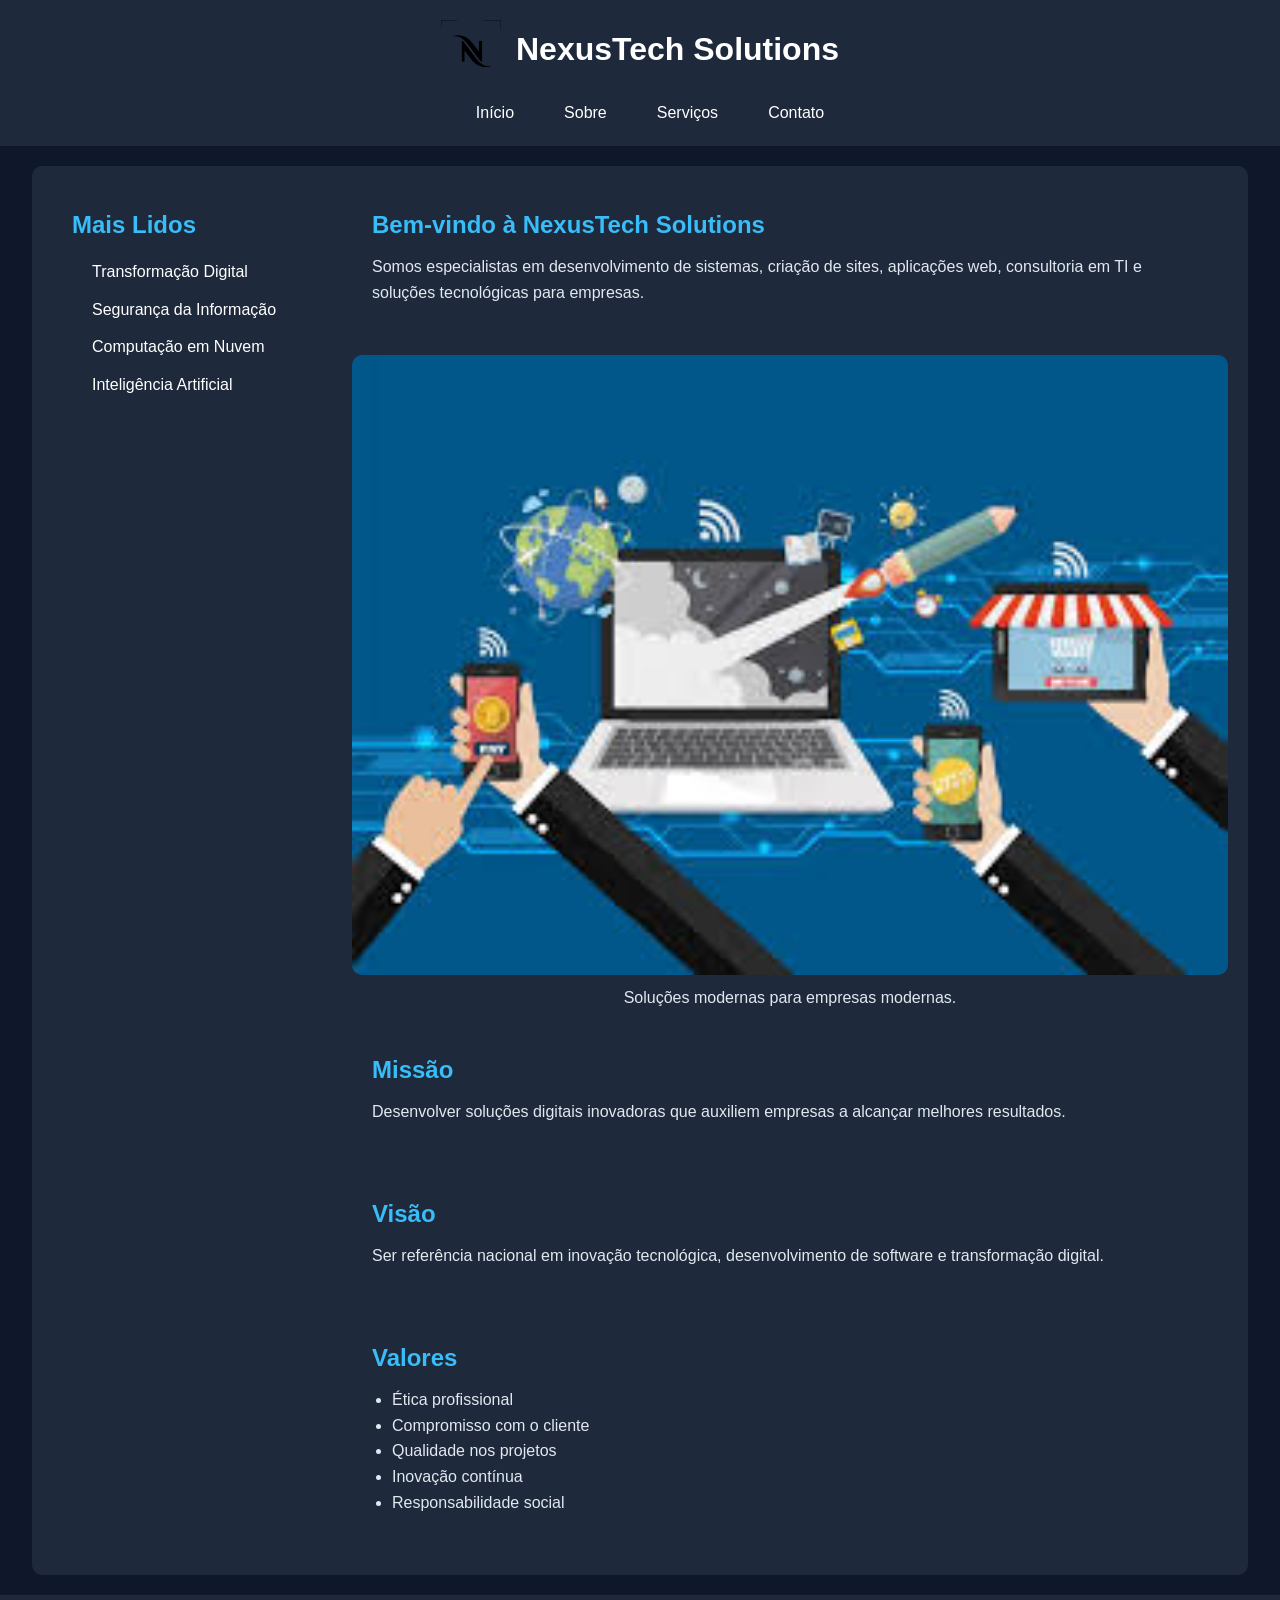
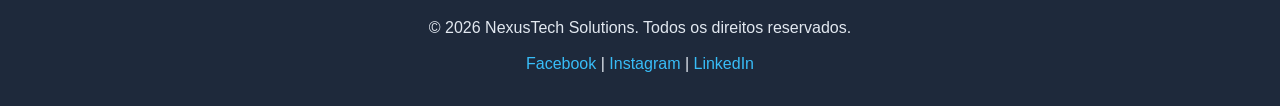
<file: index.html>
<!DOCTYPE html>
<html lang="pt-BR">

<head>
    <meta charset="UTF-8">
    <meta name="viewport" content="width=device-width, initial-scale=1.0">
    <title>NexusTech Solutions</title>

    <link rel="stylesheet" href="estilos/layout.css">
</head>

<body>

    <header>

        <h1>
            <img src="midias/logo.png"
                 alt="Logo NexusTech"
                 class="logo">

            NexusTech Solutions
        </h1>

        <nav>

            <ul>

                <li>
                    <a href="index.html">Início</a>
                </li>

                <li>
                    <a href="paginas/sobre.html">Sobre</a>
                </li>

                <li>
                    <a href="paginas/servicos.html">Serviços</a>
                </li>

                <li>
                    <a href="paginas/contato.html">Contato</a>
                </li>

            </ul>

        </nav>

    </header>

    <section class="layout">

        <aside>

            <h2>Mais Lidos</h2>

            <nav>

                <ul>

                    <li>
                        <a href="#">
                            Transformação Digital
                        </a>
                    </li>

                    <li>
                        <a href="#">
                            Segurança da Informação
                        </a>
                    </li>

                    <li>
                        <a href="#">
                            Computação em Nuvem
                        </a>
                    </li>

                    <li>
                        <a href="#">
                            Inteligência Artificial
                        </a>
                    </li>

                </ul>

            </nav>

        </aside>

        <main>

            <section>

                <h2>Bem-vindo à NexusTech Solutions</h2>

                <p>
                    Somos especialistas em desenvolvimento de sistemas,
                    criação de sites, aplicações web, consultoria em TI
                    e soluções tecnológicas para empresas.
                </p>

            </section>

            <figure>

                <img src="midias/tech.png"
                     alt="Tecnologia">

                <figcaption>
                    Soluções modernas para empresas modernas.
                </figcaption>

            </figure>

            <article>

                <h2>Missão</h2>

                <p>
                    Desenvolver soluções digitais inovadoras que auxiliem
                    empresas a alcançar melhores resultados.
                </p>

            </article>

            <article>

                <h2>Visão</h2>

                <p>
                    Ser referência nacional em inovação tecnológica,
                    desenvolvimento de software e transformação digital.
                </p>

            </article>

            <article>

                <h2>Valores</h2>

                <ul>

                    <li>Ética profissional</li>

                    <li>Compromisso com o cliente</li>

                    <li>Qualidade nos projetos</li>

                    <li>Inovação contínua</li>

                    <li>Responsabilidade social</li>

                </ul>

            </article>

        </main>

    </section>

    <footer>

        <p>
            © 2026 NexusTech Solutions.
            Todos os direitos reservados.
        </p>

        <p>

            <a href="#">
                Facebook
            </a>

            |

            <a href="#">
                Instagram
            </a>

            |

            <a href="#">
                LinkedIn
            </a>

        </p>

    </footer>

</body>

</html>
</file>
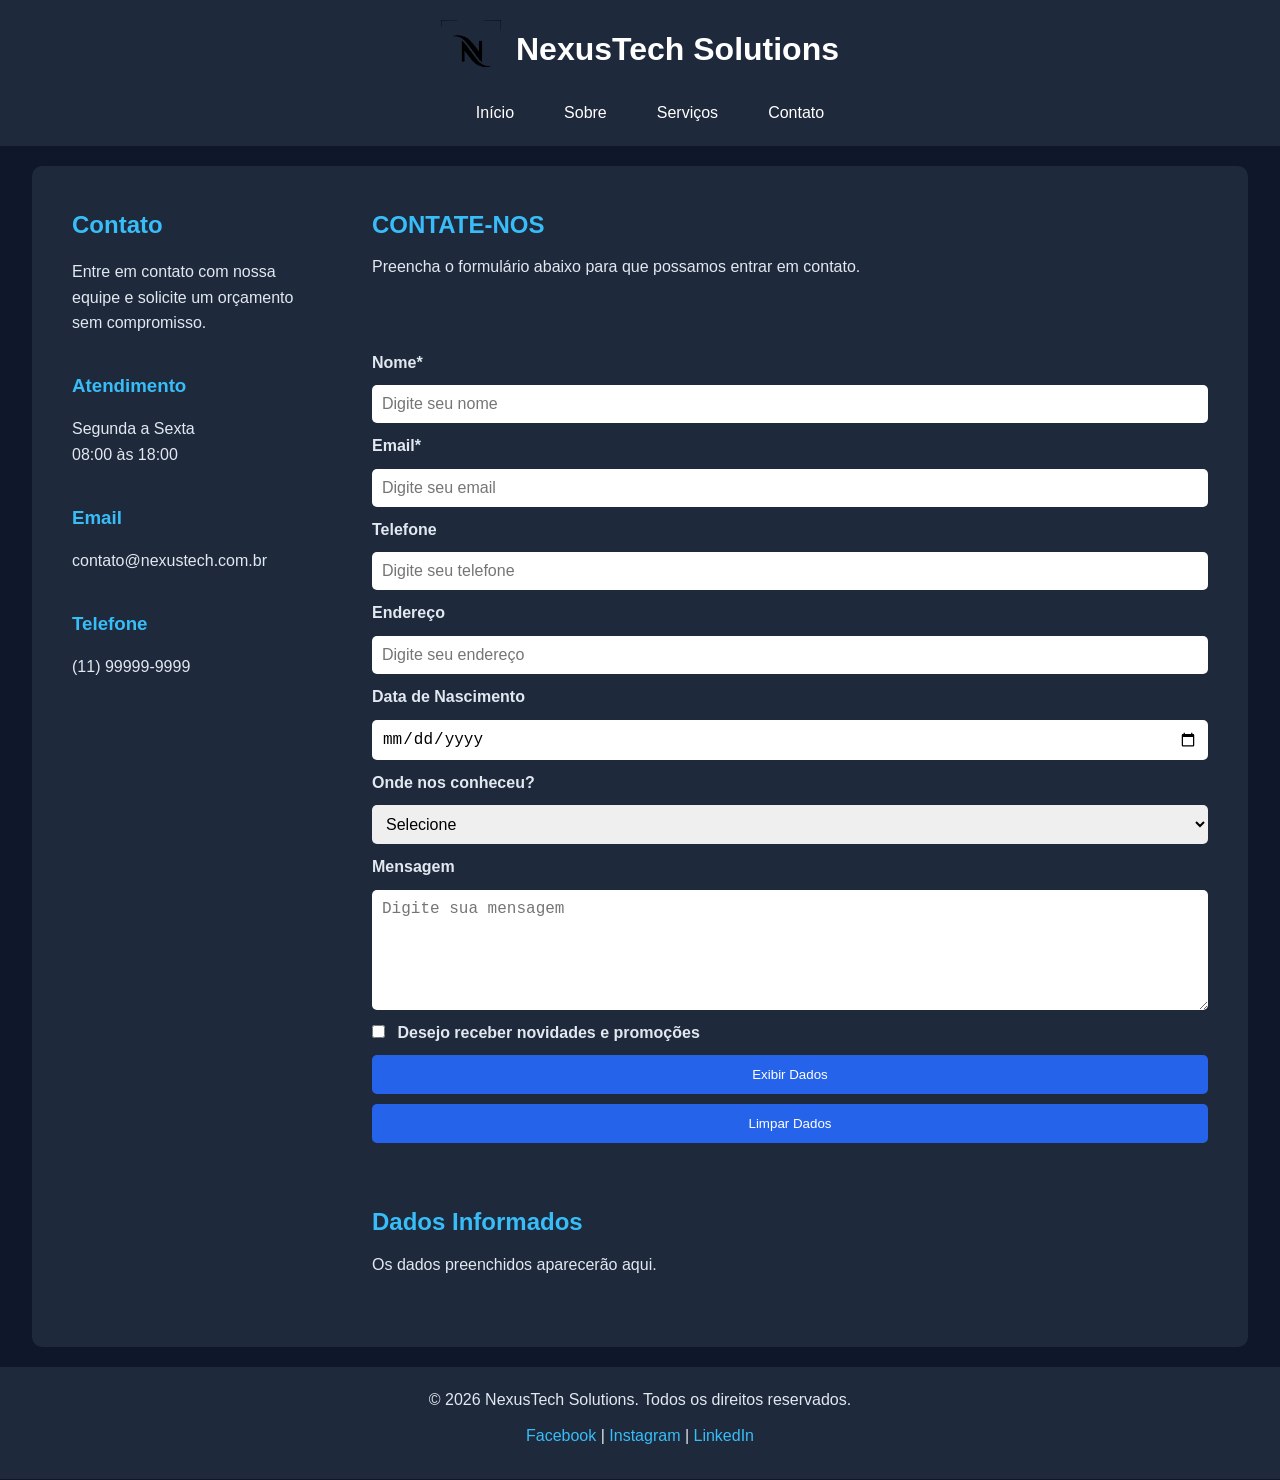
<file: paginas/contato.html>
<!DOCTYPE html>
<html lang="pt-BR">

<head>

    <meta charset="UTF-8">

    <meta name="viewport"
          content="width=device-width, initial-scale=1.0">

    <title>Contato</title>

    <link rel="stylesheet"
          href="../estilos/layout.css">

</head>

<body>

    <header>

        <h1>

            <img src="../midias/logo.png"
                 alt="Logo NexusTech"
                 class="logo">

            NexusTech Solutions

        </h1>

        <nav>

            <ul>

                <li>
                    <a href="../index.html">Início</a>
                </li>

                <li>
                    <a href="sobre.html">Sobre</a>
                </li>

                <li>
                    <a href="servicos.html">Serviços</a>
                </li>

                <li>
                    <a href="contato.html">Contato</a>
                </li>

            </ul>

        </nav>

    </header>

    <section class="layout">

        <aside>

            <h2>Contato</h2>

            <p>
                Entre em contato com nossa equipe e
                solicite um orçamento sem compromisso.
            </p>

            <br>

            <h3>Atendimento</h3>

            <p>
                Segunda a Sexta
                <br>
                08:00 às 18:00
            </p>

            <br>

            <h3>Email</h3>

            <p>
                contato@nexustech.com.br
            </p>

            <br>

            <h3>Telefone</h3>

            <p>
                (11) 99999-9999
            </p>

        </aside>

        <main>

            <section>

                <h2>CONTATE-NOS</h2>

                <p>
                    Preencha o formulário abaixo para que
                    possamos entrar em contato.
                </p>

            </section>

            <section>

                <form>

                    <label for="nome">
                        Nome*
                    </label>

                    <input
                        type="text"
                        id="nome"
                        placeholder="Digite seu nome">

                    <label for="email">
                        Email*
                    </label>

                    <input
                        type="email"
                        id="email"
                        placeholder="Digite seu email">

                    <label for="telefone">
                        Telefone
                    </label>

                    <input
                        type="tel"
                        id="telefone"
                        placeholder="Digite seu telefone">

                    <label for="endereco">
                        Endereço
                    </label>

                    <input
                        type="text"
                        id="endereco"
                        placeholder="Digite seu endereço">

                    <label for="nascimento">
                        Data de Nascimento
                    </label>

                    <input
                        type="date"
                        id="nascimento">

                    <label for="origem">
                        Onde nos conheceu?
                    </label>

                    <select id="origem">

                        <option value="">
                            Selecione
                        </option>

                        <option>
                            Google
                        </option>

                        <option>
                            Instagram
                        </option>

                        <option>
                            Facebook
                        </option>

                        <option>
                            Indicação de Amigos
                        </option>

                        <option>
                            LinkedIn
                        </option>

                    </select>

                    <label for="mensagem">
                        Mensagem
                    </label>

                    <textarea
                        id="mensagem"
                        placeholder="Digite sua mensagem"></textarea>

                    <label>

                        <input
                            type="checkbox"
                            id="novidades">

                        Desejo receber novidades e promoções

                    </label>

                    <button
                        type="button"
                        onclick="mostrarDados()">

                        Exibir Dados

                    </button>

                    <button
                        type="button"
                        onclick="limparDados()">

                        Limpar Dados

                    </button>

                </form>

            </section>

            <section id="saida">

                <h2>Dados Informados</h2>

                <p>
                    Os dados preenchidos aparecerão aqui.
                </p>

            </section>

        </main>

    </section>

    <footer>

        <p>
            © 2026 NexusTech Solutions.
            Todos os direitos reservados.
        </p>

        <p>

            <a href="#">
                Facebook
            </a>

            |

            <a href="#">
                Instagram
            </a>

            |

            <a href="#">
                LinkedIn
            </a>

        </p>

    </footer>

    <script src="../javascript/contato.js"></script>

</body>

</html>
</file>
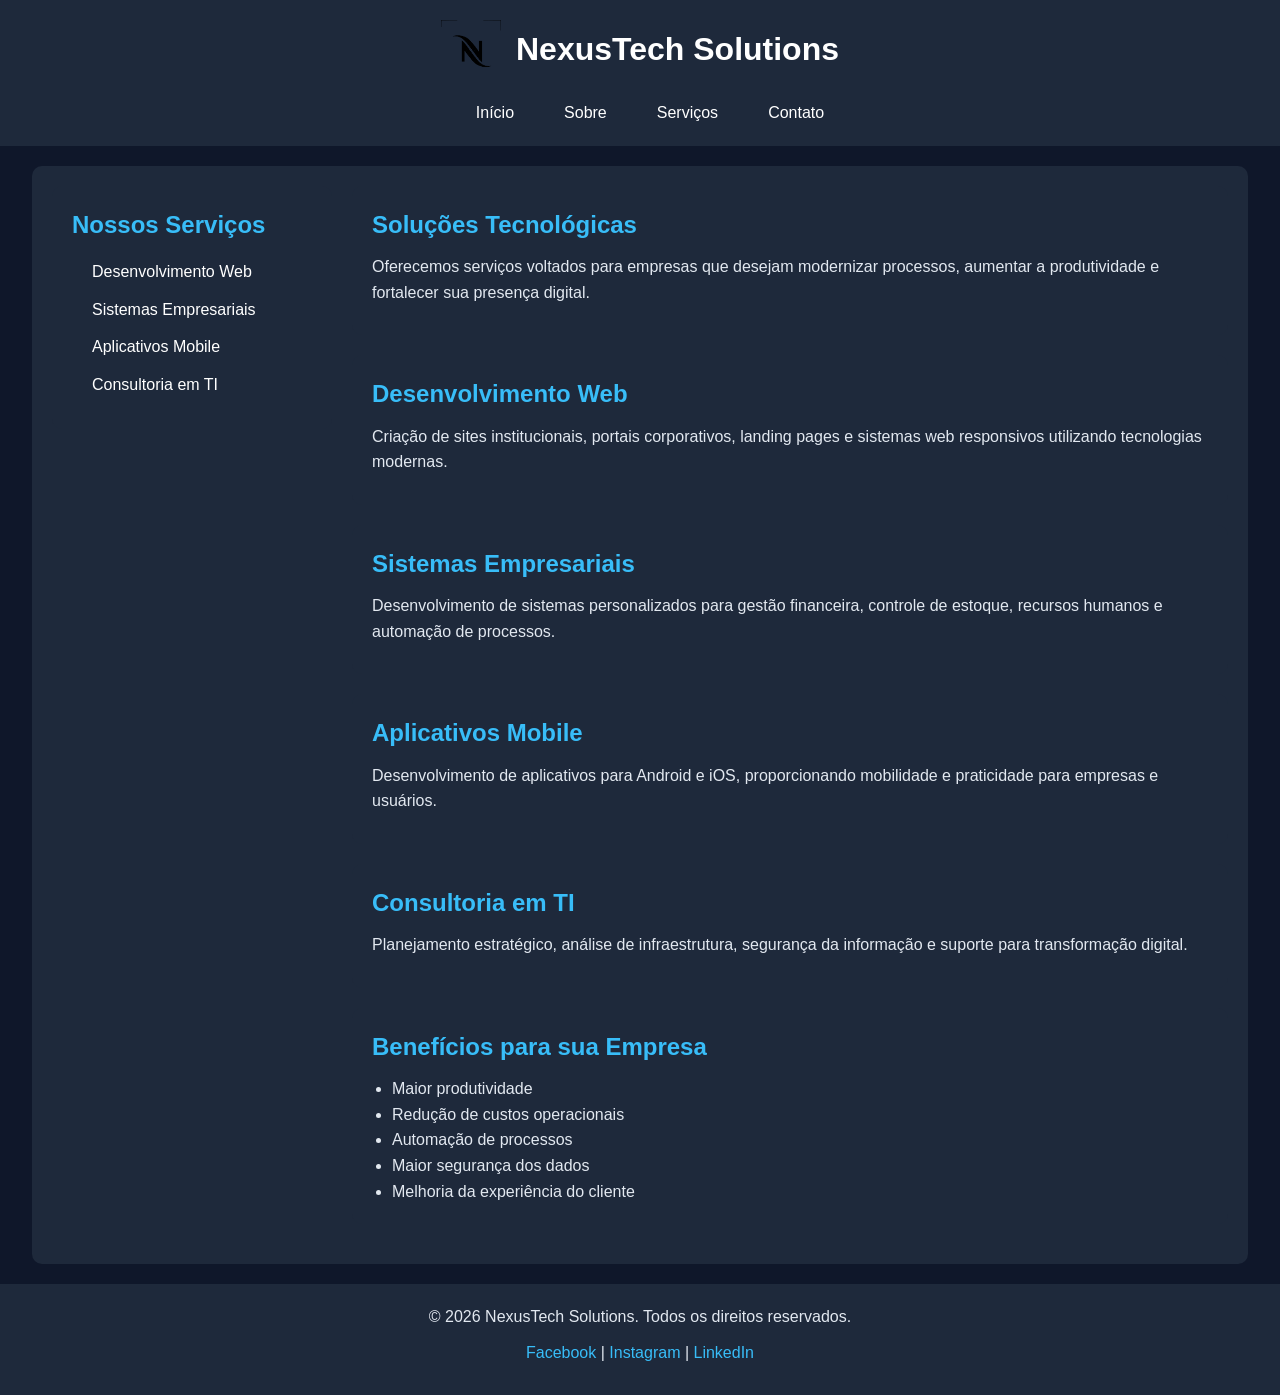
<file: paginas/servicos.html>
<!DOCTYPE html>
<html lang="pt-BR">

<head>

    <meta charset="UTF-8">

    <meta name="viewport"
          content="width=device-width, initial-scale=1.0">

    <title>Serviços</title>

    <link rel="stylesheet"
          href="../estilos/layout.css">

</head>

<body>

    <header>

        <h1>

            <img src="../midias/logo.png"
                 alt="Logo NexusTech"
                 class="logo">

            NexusTech Solutions

        </h1>

        <nav>

            <ul>

                <li>
                    <a href="../index.html">Início</a>
                </li>

                <li>
                    <a href="sobre.html">Sobre</a>
                </li>

                <li>
                    <a href="servicos.html">Serviços</a>
                </li>

                <li>
                    <a href="contato.html">Contato</a>
                </li>

            </ul>

        </nav>

    </header>

    <section class="layout">

        <aside>

            <h2>Nossos Serviços</h2>

            <nav>

                <ul>

                    <li>
                        <a href="#">
                            Desenvolvimento Web
                        </a>
                    </li>

                    <li>
                        <a href="#">
                            Sistemas Empresariais
                        </a>
                    </li>

                    <li>
                        <a href="#">
                            Aplicativos Mobile
                        </a>
                    </li>

                    <li>
                        <a href="#">
                            Consultoria em TI
                        </a>
                    </li>

                </ul>

            </nav>

        </aside>

        <main>

            <section>

                <h2>Soluções Tecnológicas</h2>

                <p>

                    Oferecemos serviços voltados para empresas que desejam
                    modernizar processos, aumentar a produtividade e
                    fortalecer sua presença digital.

                </p>

            </section>

            <article>

                <h2>Desenvolvimento Web</h2>

                <p>

                    Criação de sites institucionais, portais corporativos,
                    landing pages e sistemas web responsivos utilizando
                    tecnologias modernas.

                </p>

            </article>

            <article>

                <h2>Sistemas Empresariais</h2>

                <p>

                    Desenvolvimento de sistemas personalizados para gestão
                    financeira, controle de estoque, recursos humanos e
                    automação de processos.

                </p>

            </article>

            <article>

                <h2>Aplicativos Mobile</h2>

                <p>

                    Desenvolvimento de aplicativos para Android e iOS,
                    proporcionando mobilidade e praticidade para empresas
                    e usuários.

                </p>

            </article>

            <article>

                <h2>Consultoria em TI</h2>

                <p>

                    Planejamento estratégico, análise de infraestrutura,
                    segurança da informação e suporte para transformação
                    digital.

                </p>

            </article>

            <article>

                <h2>Benefícios para sua Empresa</h2>

                <ul>

                    <li>Maior produtividade</li>

                    <li>Redução de custos operacionais</li>

                    <li>Automação de processos</li>

                    <li>Maior segurança dos dados</li>

                    <li>Melhoria da experiência do cliente</li>

                </ul>

            </article>

        </main>

    </section>

    <footer>

        <p>
            © 2026 NexusTech Solutions.
            Todos os direitos reservados.
        </p>

        <p>

            <a href="#">
                Facebook
            </a>

            |

            <a href="#">
                Instagram
            </a>

            |

            <a href="#">
                LinkedIn
            </a>

        </p>

    </footer>

</body>

</html>
</file>
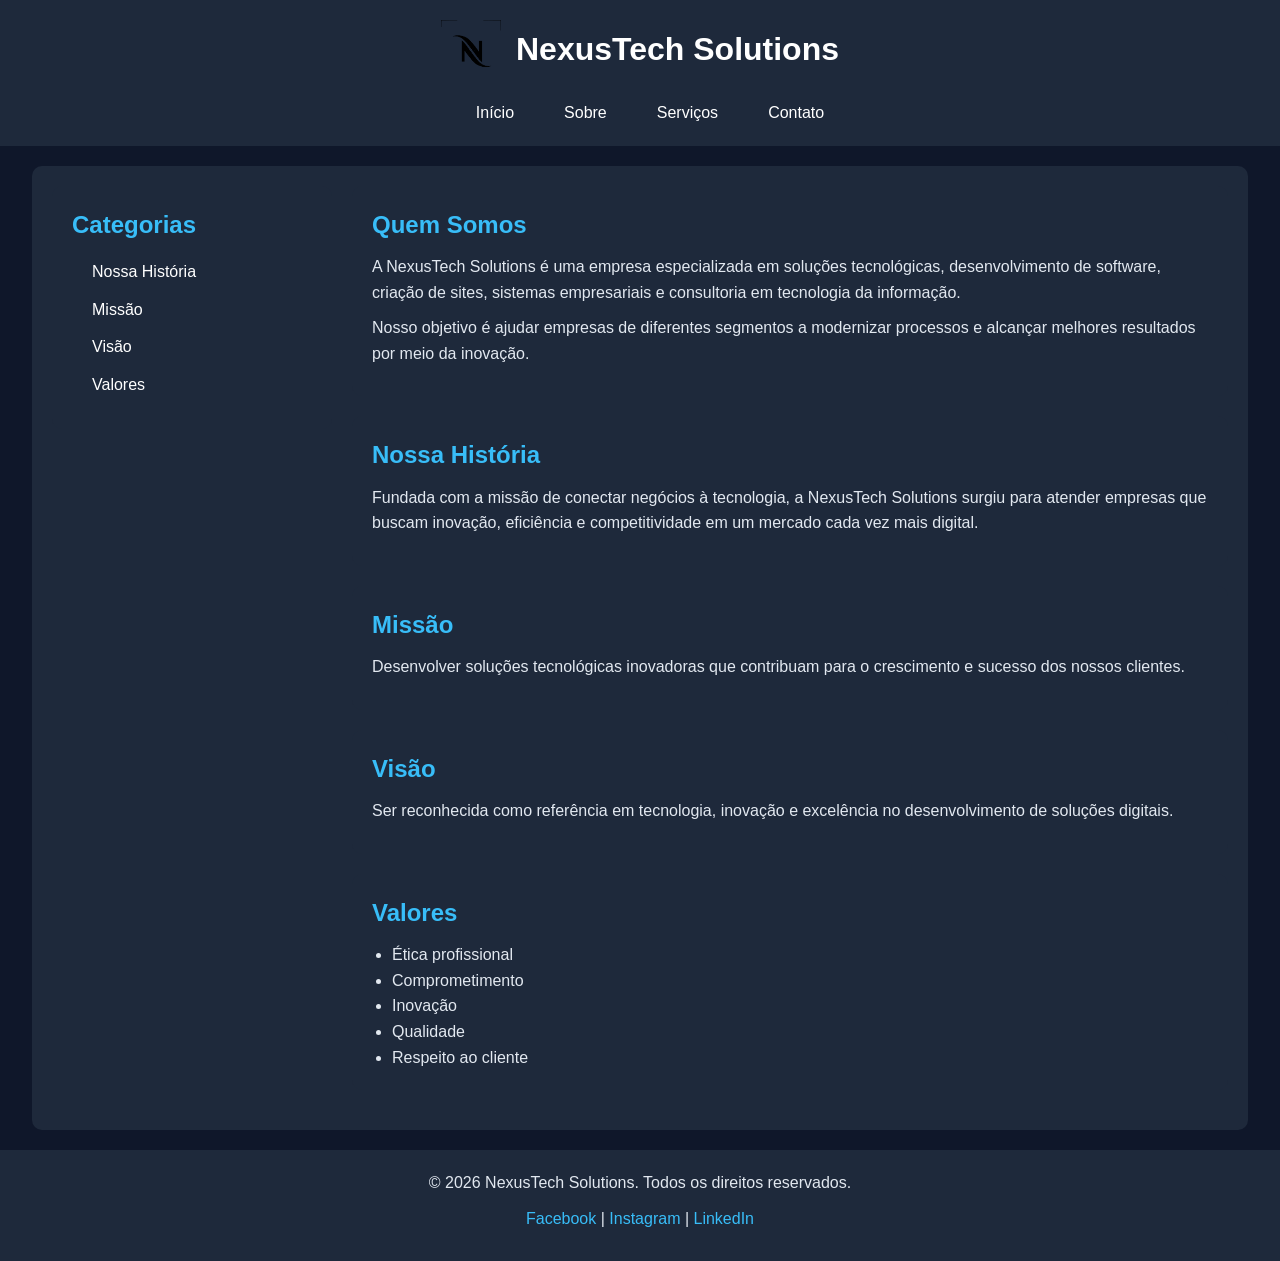
<file: paginas/sobre.html>
<!DOCTYPE html>
<html lang="pt-BR">

<head>

    <meta charset="UTF-8">

    <meta name="viewport"
          content="width=device-width, initial-scale=1.0">

    <title>Sobre Nós</title>

    <link rel="stylesheet"
          href="../estilos/layout.css">

</head>

<body>

    <header>

        <h1>

            <img src="../midias/logo.png"
                 alt="Logo NexusTech"
                 class="logo">

            NexusTech Solutions

        </h1>

        <nav>

            <ul>

                <li>
                    <a href="../index.html">Início</a>
                </li>

                <li>
                    <a href="sobre.html">Sobre</a>
                </li>

                <li>
                    <a href="servicos.html">Serviços</a>
                </li>

                <li>
                    <a href="contato.html">Contato</a>
                </li>

            </ul>

        </nav>

    </header>

    <section class="layout">

        <aside>

            <h2>Categorias</h2>

            <nav>

                <ul>

                    <li>
                        <a href="#">
                            Nossa História
                        </a>
                    </li>

                    <li>
                        <a href="#">
                            Missão
                        </a>
                    </li>

                    <li>
                        <a href="#">
                            Visão
                        </a>
                    </li>

                    <li>
                        <a href="#">
                            Valores
                        </a>
                    </li>

                </ul>

            </nav>

        </aside>

        <main>

            <section>

                <h2>Quem Somos</h2>

                <p>

                    A NexusTech Solutions é uma empresa especializada
                    em soluções tecnológicas, desenvolvimento de software,
                    criação de sites, sistemas empresariais e consultoria
                    em tecnologia da informação.

                </p>

                <p>

                    Nosso objetivo é ajudar empresas de diferentes
                    segmentos a modernizar processos e alcançar melhores
                    resultados por meio da inovação.

                </p>

            </section>

            <article>

                <h2>Nossa História</h2>

                <p>

                    Fundada com a missão de conectar negócios à tecnologia,
                    a NexusTech Solutions surgiu para atender empresas que
                    buscam inovação, eficiência e competitividade em um
                    mercado cada vez mais digital.

                </p>

            </article>

            <article>

                <h2>Missão</h2>

                <p>

                    Desenvolver soluções tecnológicas inovadoras que
                    contribuam para o crescimento e sucesso dos nossos
                    clientes.

                </p>

            </article>

            <article>

                <h2>Visão</h2>

                <p>

                    Ser reconhecida como referência em tecnologia,
                    inovação e excelência no desenvolvimento de soluções
                    digitais.

                </p>

            </article>

            <article>

                <h2>Valores</h2>

                <ul>

                    <li>Ética profissional</li>

                    <li>Comprometimento</li>

                    <li>Inovação</li>

                    <li>Qualidade</li>

                    <li>Respeito ao cliente</li>

                </ul>

            </article>

        </main>

    </section>

    <footer>

        <p>
            © 2026 NexusTech Solutions.
            Todos os direitos reservados.
        </p>

        <p>

            <a href="#">
                Facebook
            </a>

            |

            <a href="#">
                Instagram
            </a>

            |

            <a href="#">
                LinkedIn
            </a>

        </p>

    </footer>

</body>

</html>
</file>
<file: estilos/layout.css>
*{
    margin:0;
    padding:0;
    box-sizing:border-box;
}

body{
    font-family:Arial, Helvetica, sans-serif;
    background-color:#0F172A;
    color:#E2E8F0;
    line-height:1.6;
}

/* HEADER */

header{
    background-color:#1E293B;
    text-align:center;
    padding:20px;
}

header h1{
    display:flex;
    justify-content:center;
    align-items:center;
    gap:15px;
    margin-bottom:20px;
    color:white;
}

.logo{
    width:60px;
    height:auto;
}

/* MENU SUPERIOR */

header nav ul{
    list-style:none;
    display:flex;
    justify-content:center;
    gap:20px;
}

header nav ul li{
    list-style:none;
}

header nav a{
    color:white;
    text-decoration:none;
    padding:10px 15px;
    border-radius:5px;
    transition:0.3s;
}

header nav a:hover{
    background-color:#2563EB;
}

/* LAYOUT PRINCIPAL */

.layout{
    width:95%;
    margin:20px auto;
    display:flex;
    gap:20px;
    align-items:flex-start;
}

/* MENU LATERAL */

aside{
    width:280px;
    min-width:280px;
    background-color:#1E293B;
    padding:20px;
    border-radius:10px;
}

aside h2,
aside h3{
    color:#38BDF8;
    margin-bottom:15px;
}

aside nav ul{
    list-style:none;
}

aside nav ul li{
    margin-bottom:12px;
}

aside nav ul li a{
    color:white;
    text-decoration:none;
}

aside nav ul li a:hover{
    color:#38BDF8;
}

/* CONTEÚDO */

main{
    flex:1;
}

section,
article{
    background-color:#1E293B;
    padding:20px;
    border-radius:10px;
    margin-bottom:20px;
}

h2{
    color:#38BDF8;
    margin-bottom:10px;
}

h3{
    color:#38BDF8;
    margin-bottom:10px;
}

p{
    margin-bottom:10px;
}

ul{
    padding-left:20px;
}

/* IMAGENS */

figure{
    margin-bottom:20px;
}

figure img{
    width:100%;
    border-radius:10px;
    display:block;
}

figcaption{
    text-align:center;
    margin-top:10px;
}

/* FORMULÁRIO */

form{
    display:flex;
    flex-direction:column;
    gap:10px;
}

label{
    font-weight:bold;
}

input,
select,
textarea{
    width:100%;
    padding:10px;
    border:none;
    border-radius:5px;
    font-size:16px;
}
input[type="checkbox"]{
    width:auto;
    margin-right:8px;
}

textarea{
    min-height:120px;
    resize:vertical;
}

button{
    background-color:#2563EB;
    color:white;
    border:none;
    padding:12px;
    border-radius:5px;
    cursor:pointer;
    transition:0.3s;
}

button:hover{
    background-color:#1D4ED8;
}

/* SAÍDA JS */

#saida{
    word-break:break-word;
}

/* FOOTER */

footer{
    background-color:#1E293B;
    text-align:center;
    padding:20px;
    margin-top:20px;
}

footer a{
    color:#38BDF8;
    text-decoration:none;
}

footer a:hover{
    text-decoration:underline;
}

/* RESPONSIVIDADE */

@media screen and (max-width:768px){

    .layout{
        flex-direction:column;
    }

    aside{
        width:100%;
        min-width:100%;
    }

    main{
        width:100%;
    }

    header nav ul{
        flex-direction:column;
        align-items:center;
        gap:10px;
    }

    header h1{
        flex-direction:column;
    }

    .logo{
        width:80px;
    }

}
</file>
